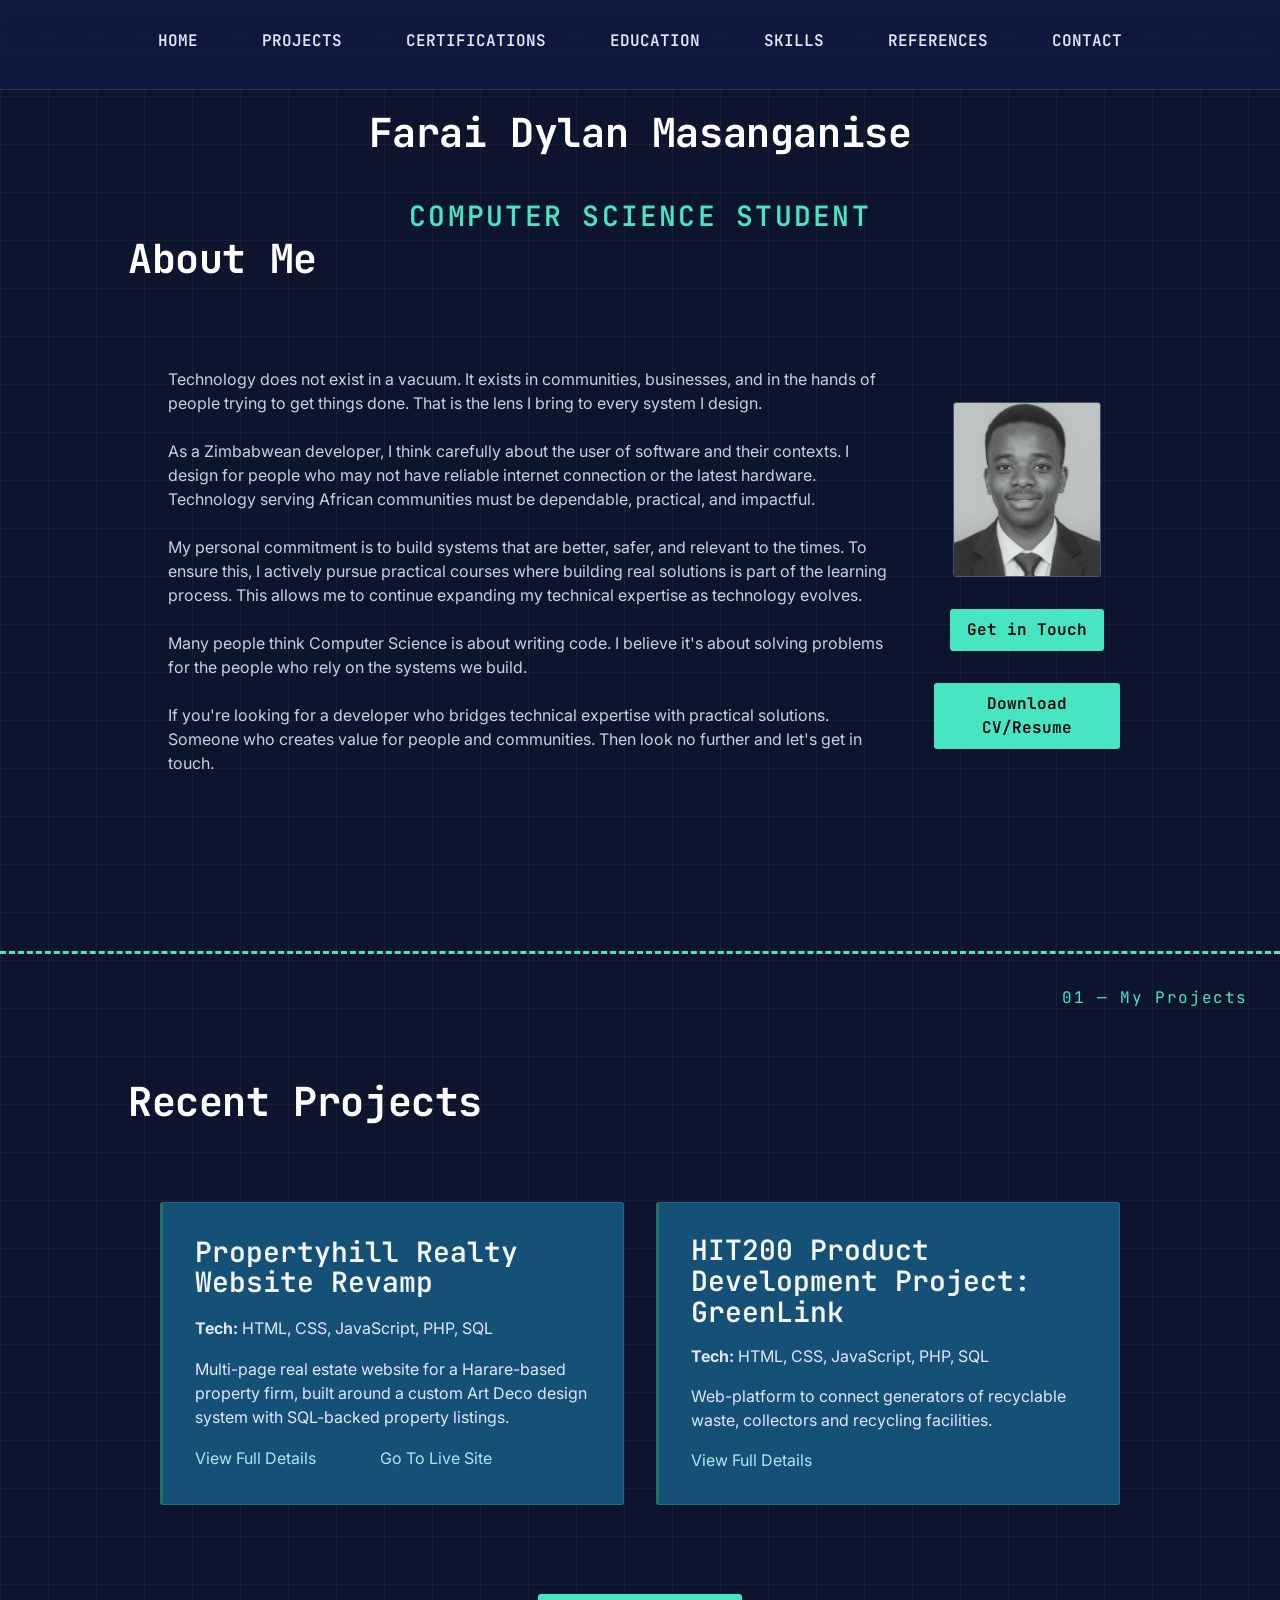
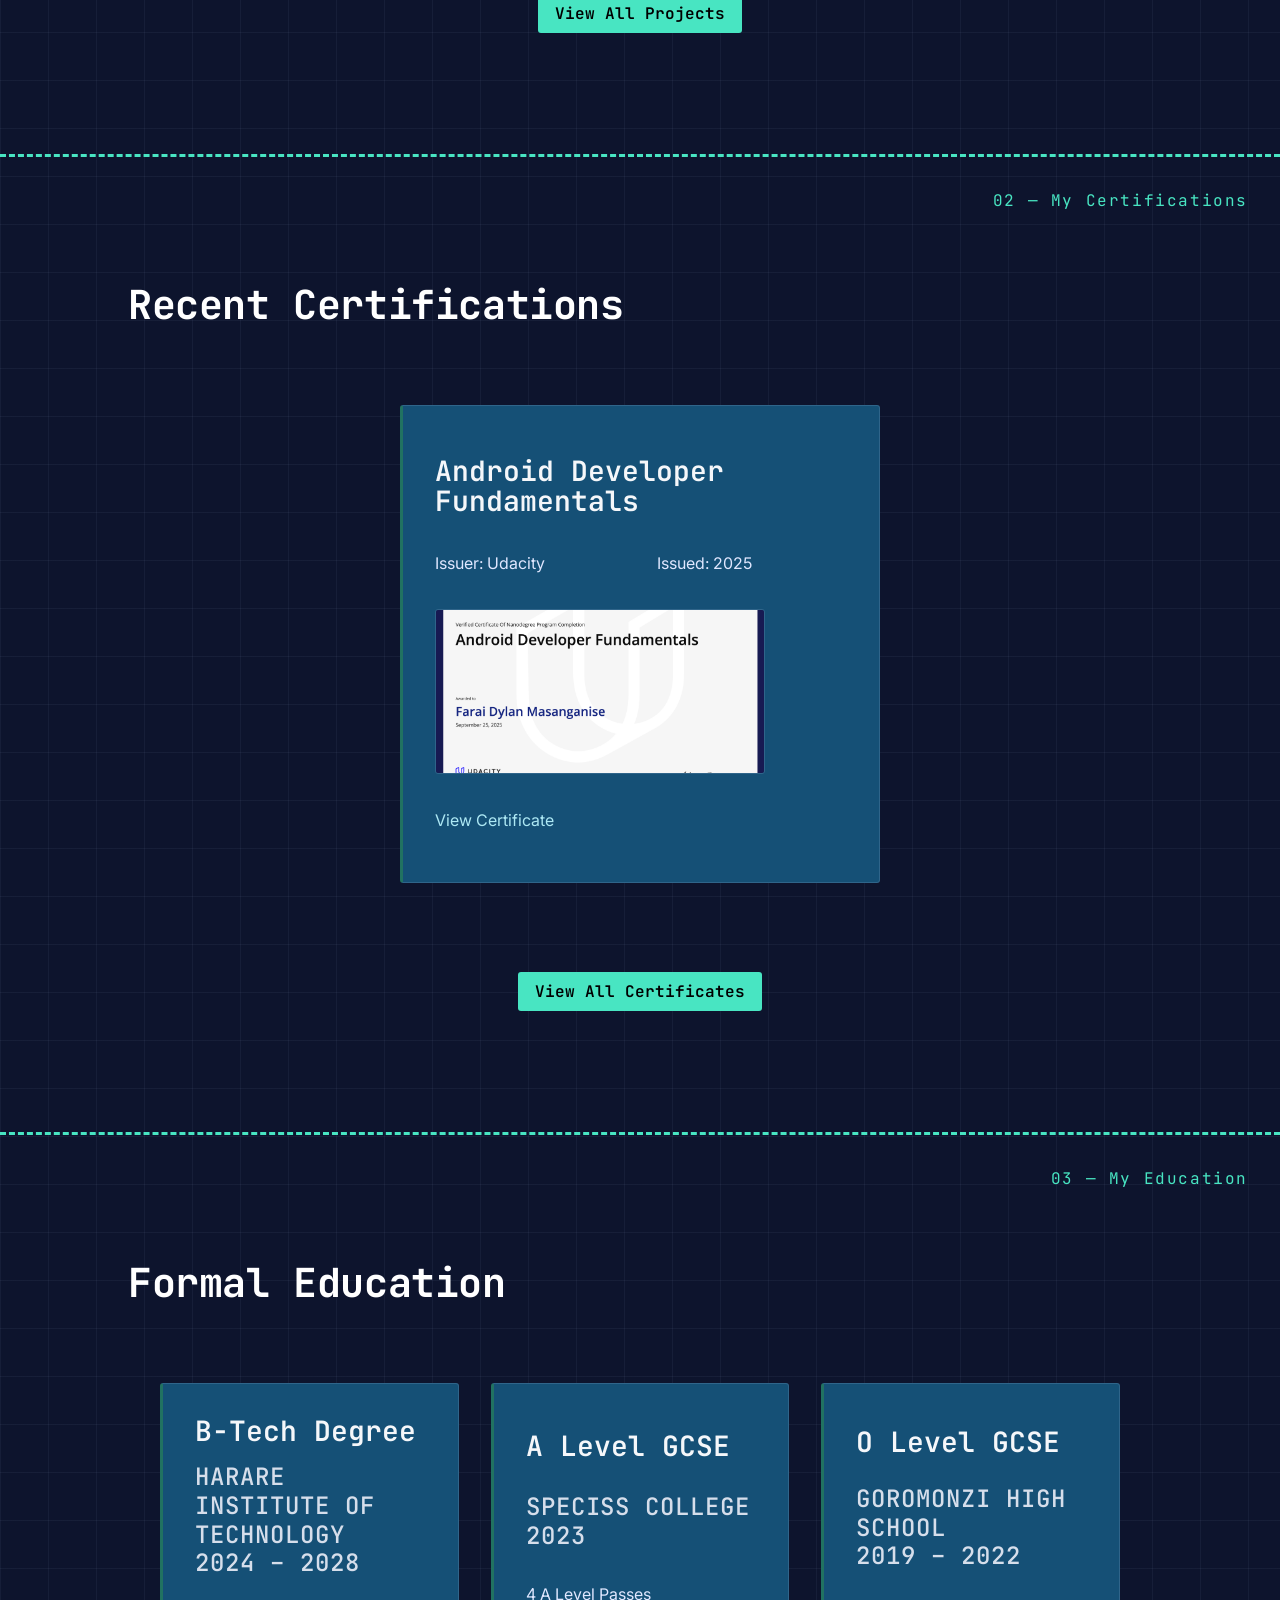
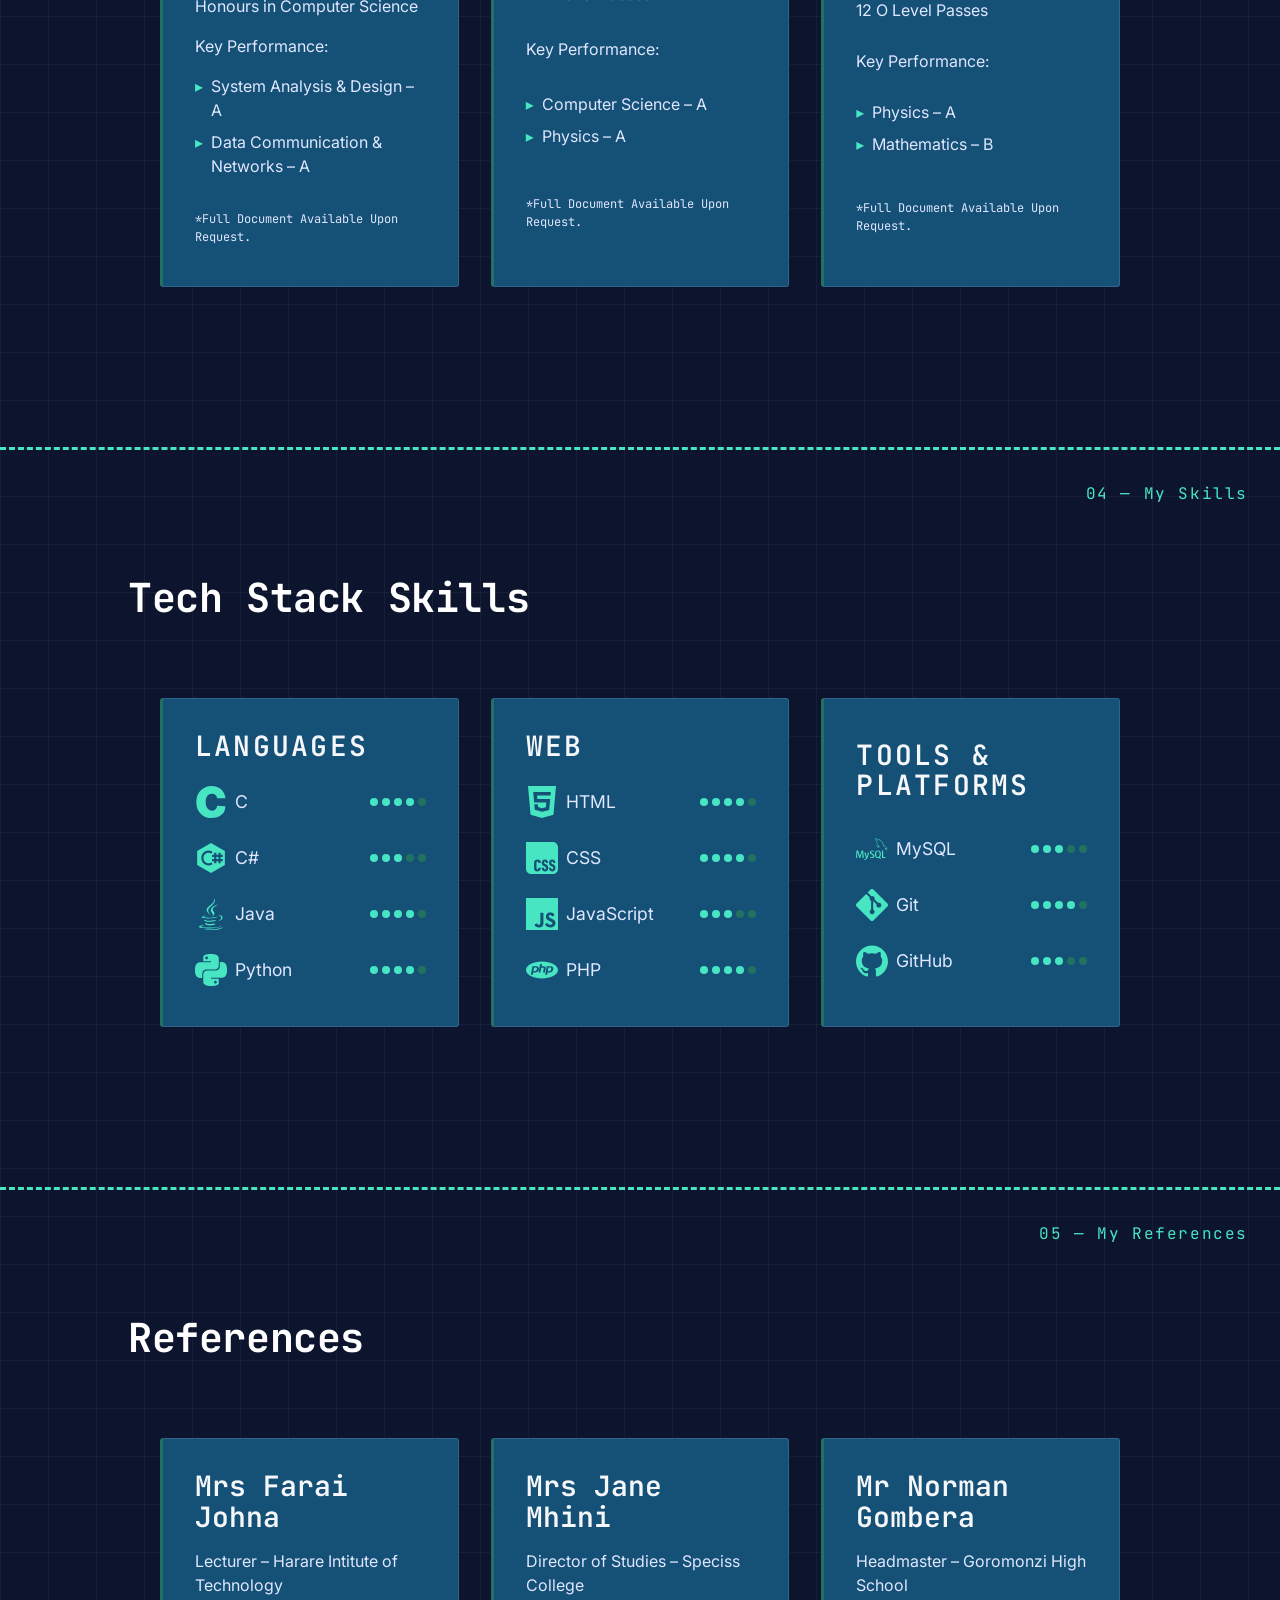
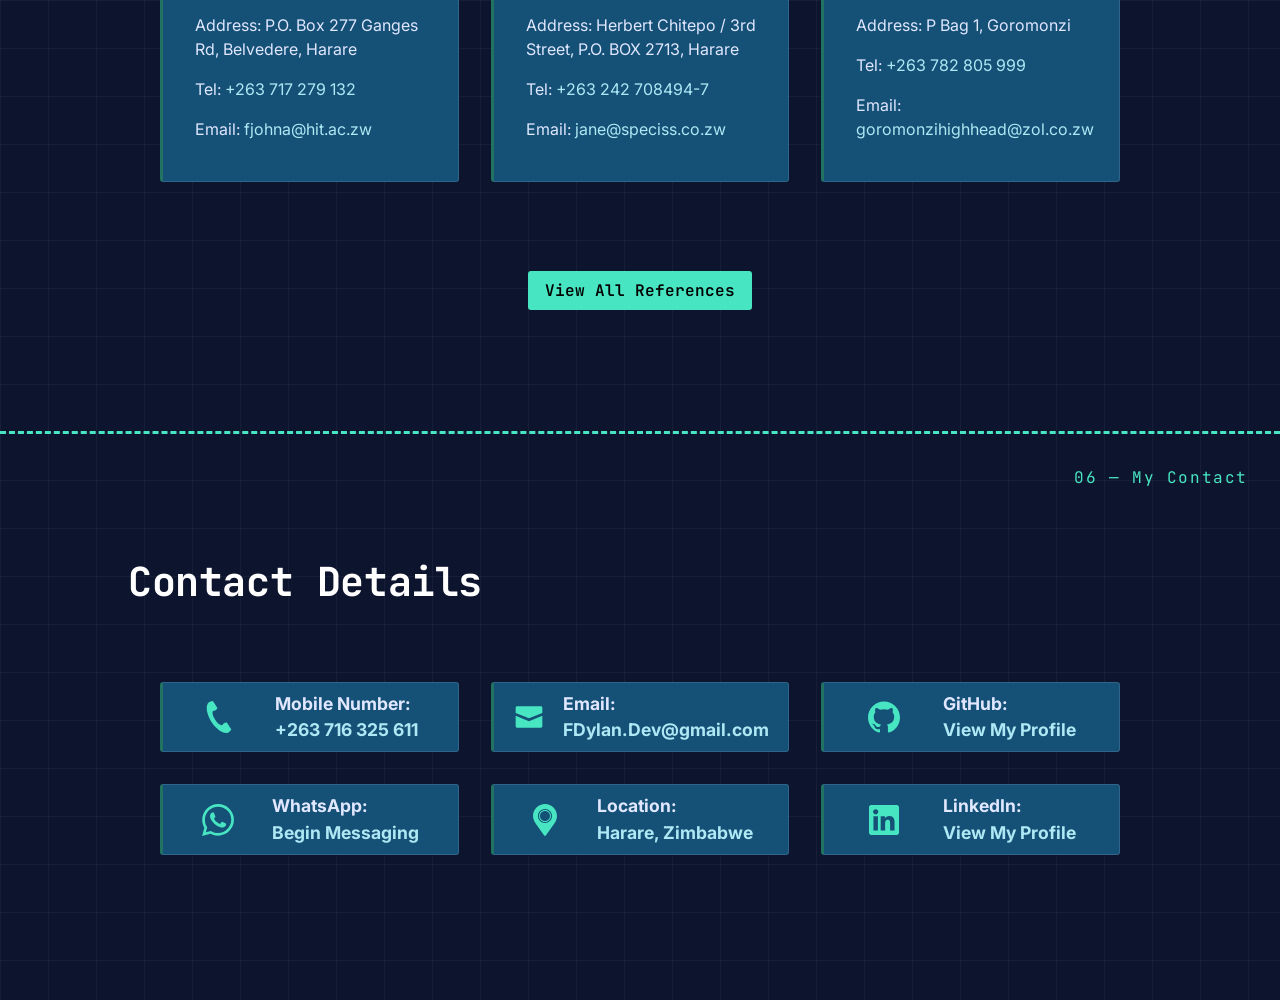
<file: index.html>
<!DOCTYPE html>
<html lang="en">

<head>
	<meta charset="UTF-8">
	<meta name="viewport" content="width=device-width, initial-scale=1.0">
	<meta name="description"
		content="Farai Dylan Masanganise — Computer Science student portfolio: projects, certifications, education, and skills.">

	<!-- ============ SOCIAL SHARING META TAGS ============ -->
	<!-- Open Graph (Facebook, LinkedIn, WhatsApp, Discord) -->
	<meta property="og:title" content="Farai Dylan Masanganise | Portfolio" />
	<meta property="og:description" content="CS Student building practical, impactful systems for African communities. Bridging technical expertise with real-world solutions." />
	<meta property="og:image" content="https://farai-masanganise.github.io/images/profile.jpg" />
	<meta property="og:url" content="https://farai-masanganise.github.io/" />
	<meta property="og:type" content="website" />

	<!-- Twitter Card (X/Twitter) -->
	<meta name="twitter:card" content="summary_large_image" />
	<meta name="twitter:title" content="Farai Dylan Masanganise | Portfolio" />
	<meta name="twitter:description" content="CS Student building practical, impactful systems for African communities." />
	<meta name="twitter:image" content="https://farai-masanganise.github.io/images/profile.jpg" />
</head>  
<script>
  location.replace("landing/landing.html");
</script>
</file>
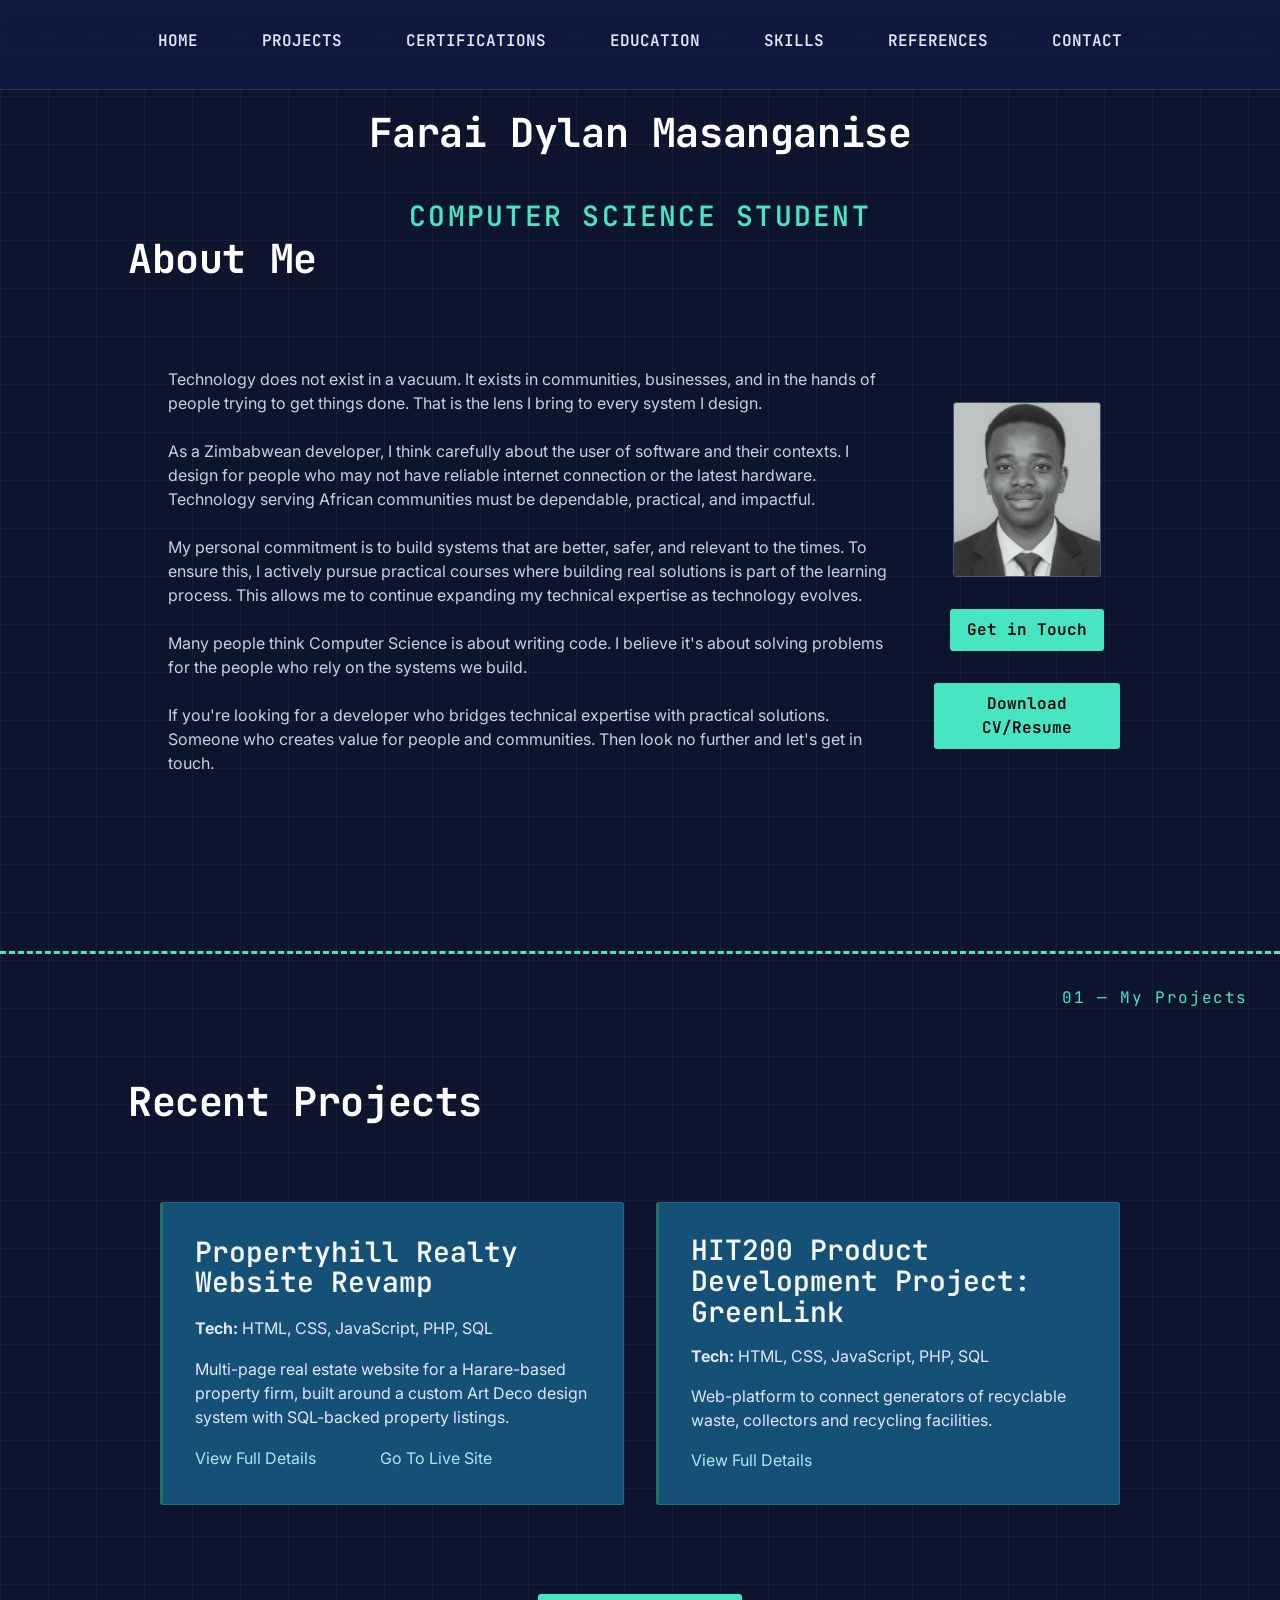
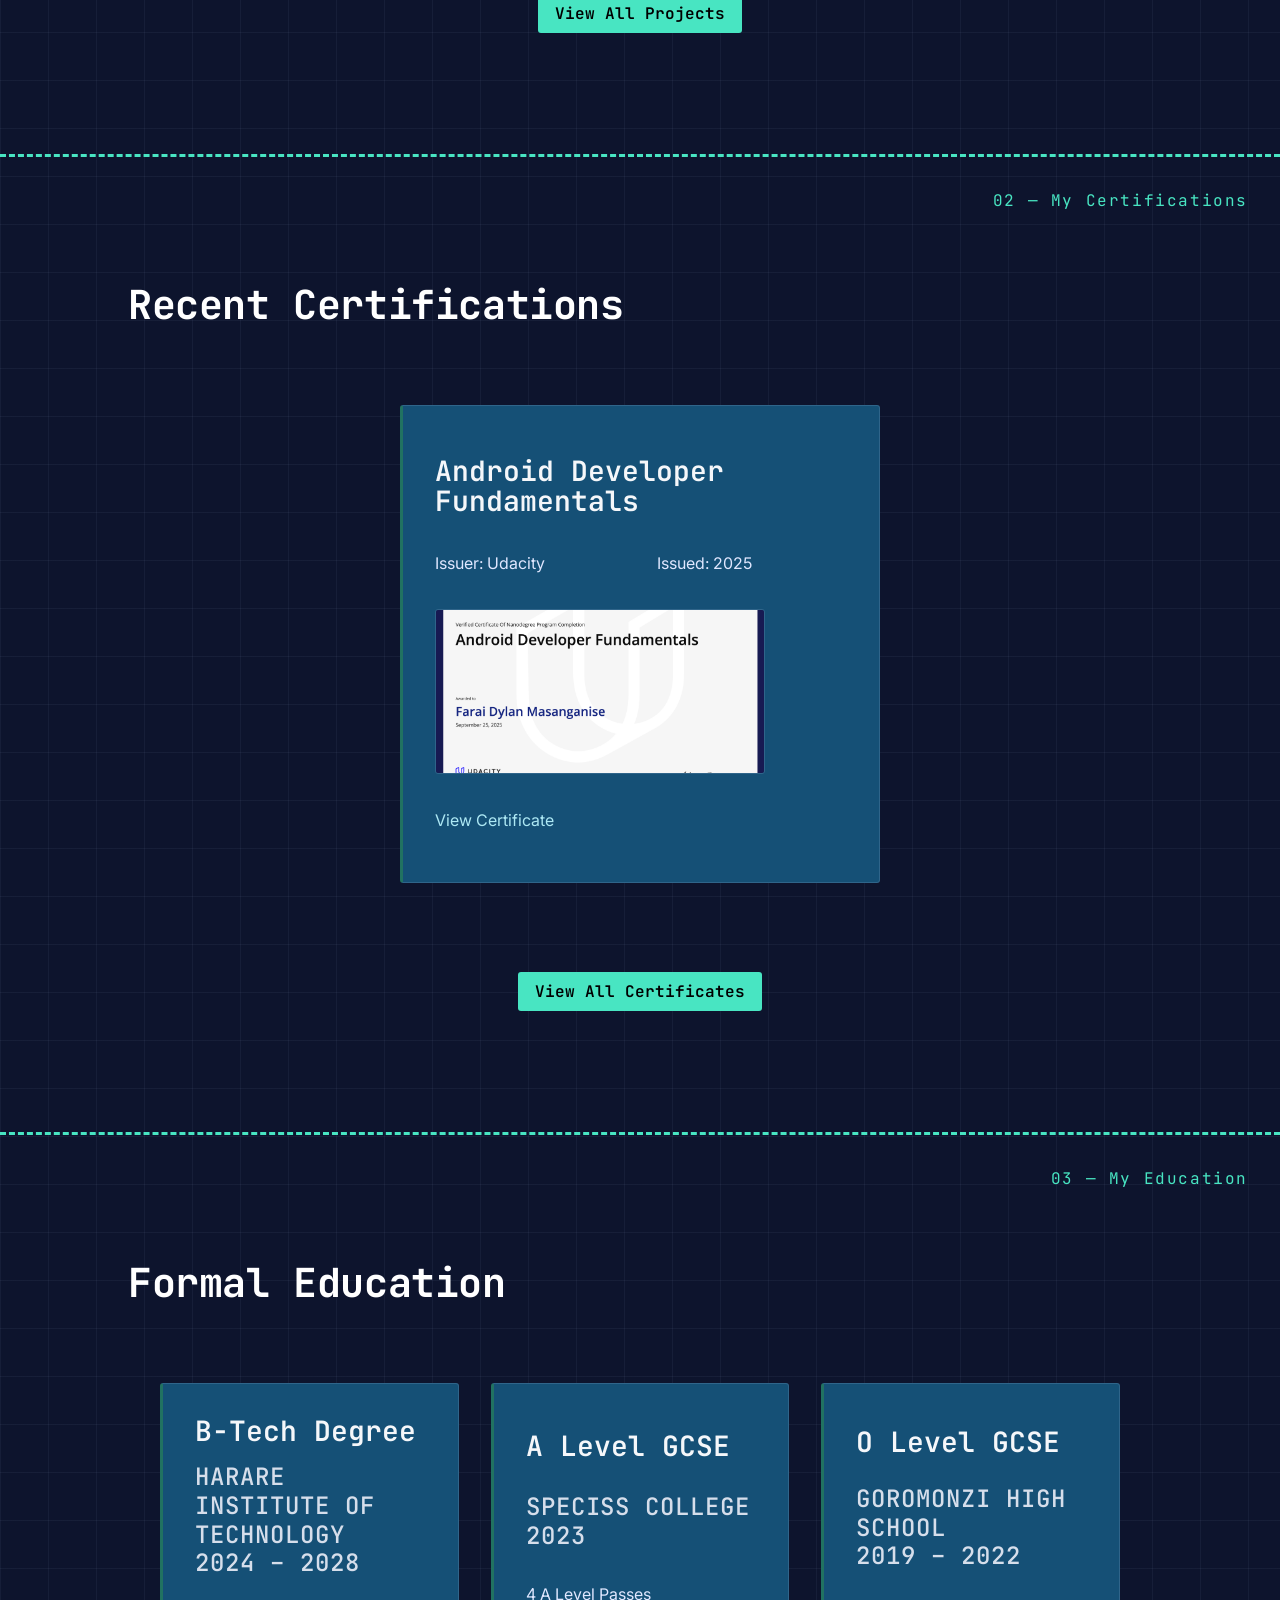
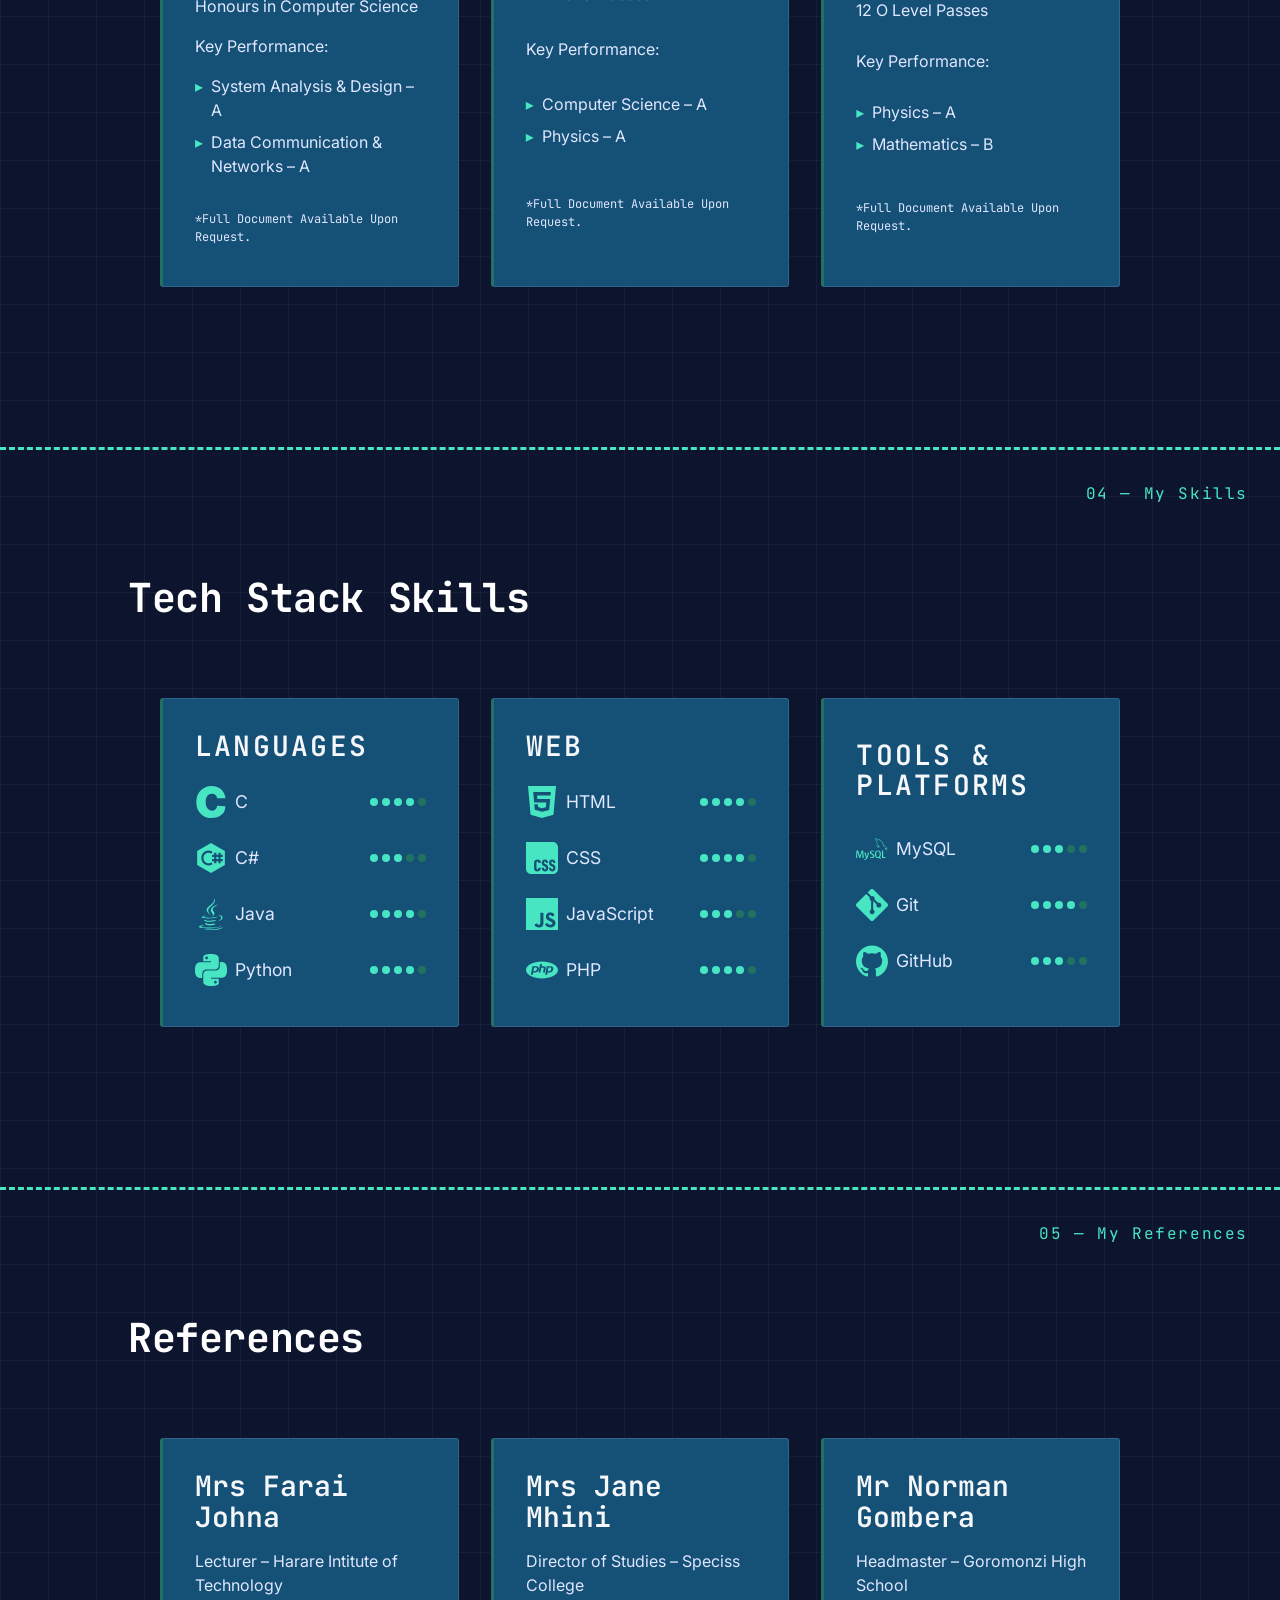
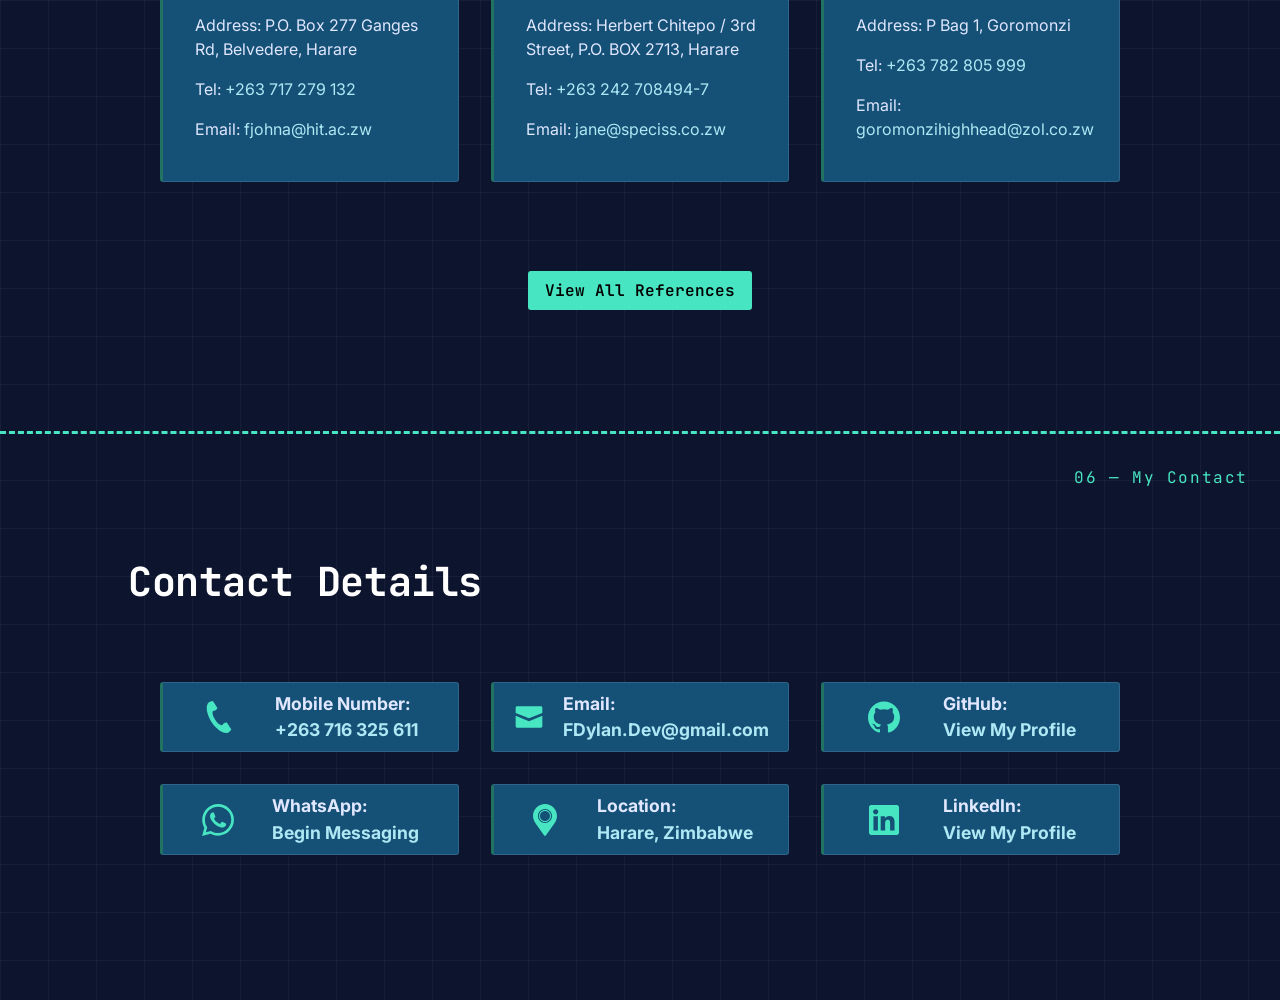
<file: landing/landing.html>
<!DOCTYPE html>
<html lang="en">

<head>
	<meta charset="UTF-8">
	<meta name="viewport" content="width=device-width, initial-scale=1.0">
	<meta name="description"
		content="Farai Dylan Masanganise — Computer Science student portfolio: projects, certifications, education, and skills.">

	<!-- ============ SOCIAL SHARING META TAGS ============ -->
	<!-- Open Graph (Facebook, LinkedIn, WhatsApp, Discord) -->
	<meta property="og:title" content="Farai Dylan Masanganise | Portfolio" />
	<meta property="og:description" content="CS Student building practical, impactful systems for African communities. Bridging technical expertise with real-world solutions." />
	<meta property="og:image" content="https://farai-masanganise.github.io/images/profile.jpg" />
	<meta property="og:url" content="https://farai-masanganise.github.io/" />
	<meta property="og:type" content="website" />

	<!-- Twitter Card (X/Twitter) -->
	<meta name="twitter:card" content="summary_large_image" />
	<meta name="twitter:title" content="Farai Dylan Masanganise | Portfolio" />
	<meta name="twitter:description" content="CS Student building practical, impactful systems for African communities." />
	<meta name="twitter:image" content="https://farai-masanganise.github.io/images/profile.jpg" />
			
	<link rel="apple-touch-icon" type="image/png" sizes="180x180" href="/images/icon/apple-touch-icon.png">
	<link rel="icon" type="image/png" sizes="16x16" href="/images/icon/favicon-16x16.png">
	<link rel="icon" type="image/png" href="/images/icon/favicon-32x32.png">

	<link rel="preconnect" href="https://fonts.googleapis.com">
	<link rel="preconnect" href="https://fonts.gstatic.com" crossorigin>

	<link rel="stylesheet"
		href="https://fonts.googleapis.com/css2?family=Inter:wght@400;500;600&family=JetBrains+Mono:wght@400;500;600;700&display=swap">
	<link rel="stylesheet" href="../css/main.css">

	<title>Farai's | Portfolio</title>
</head>

<body>
	<a href="#home" class="skip-link">Skip to content</a>

	<!-- NAVBAR -->
	<nav class="nav" aria-label="Primary">
		<ul class="nav-list">
			<li><a href="#home">Home</a></li>
			<li><a href="../projects/projects.html">Projects</a></li>
			<li><a href="../certificates/certificates.html">Certifications</a></li>
			<li><a href="#education">Education</a></li>
			<li><a href="#skills">Skills</a></li>
			<li><a href="../references/references.html">References</a></li>
			<li><a href="#contact">Contact</a></li>
		</ul>
	</nav>

	<!-- HOME -->
	<section id="home" class="section home">
		<div class="container home-container">
			<h1>Farai Dylan Masanganise</h1>
			<h2>Computer Science Student</h2>
		</div>
		<!-- ABOUT -->
		<div class="container about-container">
			<h1 class="container-title">About Me</h1>
			<div class="container-row">
				<div class="text-col">
					<p class="about-text">
						Technology does not exist in a vacuum.
						It exists in communities, businesses, and in the hands of people trying to get things done.
						That is the lens I bring to every system I design.
						<br>
						<br>
						As a Zimbabwean developer, I think carefully about the user of software and their contexts.
						I design for people who may not have reliable internet connection or the latest hardware.
						Technology serving African communities must be dependable, practical, and impactful.
						<br>
						<br>
						My personal commitment is to build systems that are better, safer, and relevant to the times.
						To ensure this, I actively pursue practical courses where building real solutions is part of the learning process.
						This allows me to continue expanding my technical expertise as technology evolves.
						<br>
						<br>
						Many people think Computer Science is about writing code.
						I believe it's about solving problems for the people who rely on the systems we build.
						<br>
						<br>
						If you're looking for a developer who bridges technical expertise with practical solutions.
						Someone who creates value for people and communities.
						Then look no further and let's get in touch.
					</p>
				</div>
				<div class="img-col">
					<img src="../images/profile.jpg" alt="Portrait photo of Farai Dylan Masanganise" class="about-pic">

					<div class="cta-button">
						<a href="#contact" class="btn">Get in Touch</a>
					</div>

					<div class="cta-button">
						<a href="../documents/FaraiDylanMasanganiseCV.pdf" download="FDMasanganiseCV.pdf" class="btn">Download CV/Resume</a>
					</div>
				</div>
			</div>
		</div>
	</section>

	<!-- PROJECTS -->
	<section id="projects" class="section projects" data-index="01 — My Projects">
		<div class="container projects-container">
			<h1 class="container-title">Recent Projects</h1>
			<div id="recent-projects" class="container-row" aria-live="polite">
			</div>
			<div class="container-button">
				<a href="../projects/projects.html" class="btn">View All Projects</a>
			</div>
		</div>
	</section>

	<!-- CERTIFICATES -->
	<section id="certificates" class="section certificates" data-index="02 — My Certifications">
		<div class="container certificates-container">
			<h1 class="container-title">Recent Certifications</h1>
			<div id="recent-certificates" class="container-row" aria-live="polite">
			</div>
			<div class="container-button">
				<a href="../certificates/certificates.html" class="btn">View All Certificates</a>
			</div>
		</div>
	</section>

	<!-- EDUCATION -->
	<section id="education" class="section education" data-index="03 — My Education">
		<div class="container education-container">
			<h1 class="container-title">Formal Education</h1>
			<div class="container-row">
				<!-- Degree -->
				<div class="container-card">
					<h2>B-Tech Degree</h2>
					<h3>Harare Institute of Technology<br>2024 – 2028</h3>
					<p>Honours in Computer Science</p>
					<p>Key Performance:</p>
					<ul class="course-list">
						<li>System Analysis & Design – A</li>
						<li>Data Communication & Networks – A</li>
					</ul>
					<p class="muted-note">
						*Full Document Available Upon Request.
					</p>
				</div>
				<!-- A Level -->
				<div class="container-card">
					<h2>A Level GCSE</h2>
					<h3>Speciss College<br>2023</h3>
					<p>4 A Level Passes</p>
					<p>Key Performance:</p>
					<ul class="course-list">
						<li>Computer Science – A</li>
						<li>Physics – A</li>
					</ul>
					<p class="muted-note">
						*Full Document Available Upon Request.
					</p>
				</div>
				<!-- O Level -->
				<div class="container-card">
					<h2>O Level GCSE</h2>
					<h3>Goromonzi High School<br>2019 – 2022</h3>
					<p>12 O Level Passes</p>
					<p>Key Performance:</p>
					<ul class="course-list">
						<li>Physics – A</li>
						<li>Mathematics – B</li>
					</ul>
					<p class="muted-note">
						*Full Document Available Upon Request.
					</p>
				</div>
			</div>
		</div>
	</section>

	<!-- SKILLS -->
	<section id="skills" class="section skills" data-index="04 — My Skills">
		<div class="container skills-container">
			<h1 class="container-title">Tech Stack Skills</h1>
			<div class="container-row">
 
                <div class="container-card skill-group">
                    <h2 class="skill-group-label">Languages</h2>
                    <ul class="skill-list">
                        <li class="skill-item">
                            <img class="skill-icon" src="../images/svg/c.svg" alt="">
                            <span class="skill-name">C</span>
                            <span class="skill-dots" role="img" aria-label="Proficiency: 4 out of 5">
                                <span class="dot filled"></span><span class="dot filled"></span><span class="dot filled"></span><span class="dot filled"></span><span class="dot"></span>
                            </span>
                        </li>
                        <li class="skill-item">
                            <img class="skill-icon" src="../images/svg/csharp.svg" alt="">
                            <span class="skill-name">C#</span>
                            <span class="skill-dots" role="img" aria-label="Proficiency: 3 out of 5">
                                <span class="dot filled"></span><span class="dot filled"></span><span class="dot filled"></span><span class="dot"></span><span class="dot"></span>
                            </span>
                        </li>						
                        <li class="skill-item">
							<img class="skill-icon" src="../images/svg/java.svg" alt="">
                            <span class="skill-name">Java</span>
                            <span class="skill-dots" role="img" aria-label="Proficiency: 4 out of 5">
                                <span class="dot filled"></span><span class="dot filled"></span><span class="dot filled"></span><span class="dot filled"></span><span class="dot"></span>
                            </span>
                        </li>						
                        <li class="skill-item">
                            <img class="skill-icon" src="../images/svg/python.svg" alt="">
                            <span class="skill-name">Python</span>
                            <span class="skill-dots" role="img" aria-label="Proficiency: 4 out of 5">
                                <span class="dot filled"></span><span class="dot filled"></span><span class="dot filled"></span><span class="dot filled"></span><span class="dot"></span>
                            </span>
                        </li>
                    </ul>
                </div>
 
                <div class="container-card skill-group">
                    <h2 class="skill-group-label">Web</h2>
                    <ul class="skill-list">
                        <li class="skill-item">
                            <img class="skill-icon" src="../images/svg/html5.svg" alt="">
                            <span class="skill-name">HTML</span>
                            <span class="skill-dots" role="img" aria-label="Proficiency: 4 out of 5">
                                <span class="dot filled"></span><span class="dot filled"></span><span class="dot filled"></span><span class="dot filled"></span><span class="dot"></span>
                            </span>
                        </li>
						<li class="skill-item">
                            <img class="skill-icon" src="../images/svg/css.svg" alt="">
                            <span class="skill-name">CSS</span>
                            <span class="skill-dots" role="img" aria-label="Proficiency: 4 out of 5">
                                <span class="dot filled"></span><span class="dot filled"></span><span class="dot filled"></span><span class="dot filled"></span><span class="dot"></span>
                            </span>
                        </li>
                        <li class="skill-item">
                            <img class="skill-icon" src="../images/svg/javascript.svg" alt="">
                            <span class="skill-name">JavaScript</span>
                            <span class="skill-dots" role="img" aria-label="Proficiency: 3 out of 5">
                                <span class="dot filled"></span><span class="dot filled"></span><span class="dot filled"></span><span class="dot"></span><span class="dot"></span>
                            </span>
                        </li>
						<li class="skill-item">
                            <img class="skill-icon" src="../images/svg/php.svg" alt="">
                            <span class="skill-name">PHP</span>
                            <span class="skill-dots" role="img" aria-label="Proficiency: 4 out of 5">
                                <span class="dot filled"></span><span class="dot filled"></span><span class="dot filled"></span><span class="dot filled"></span><span class="dot"></span>
                            </span>
                        </li>
                    </ul>
                </div>
 
                <div class="container-card skill-group">
                    <h2 class="skill-group-label">Tools &amp; Platforms</h2>
                    <ul class="skill-list">
                        <li class="skill-item">
                            <img class="skill-icon" src="../images/svg/mysql.svg" alt="">
                            <span class="skill-name">MySQL</span>
                            <span class="skill-dots" role="img" aria-label="Proficiency: 3 out of 5">
                                <span class="dot filled"></span><span class="dot filled"></span><span class="dot filled"></span><span class="dot"></span><span class="dot"></span>
                            </span>
                        </li>
                        <li class="skill-item">
                            <img class="skill-icon" src="../images/svg/git.svg" alt="">
                            <span class="skill-name">Git</span>
                            <span class="skill-dots" role="img" aria-label="Proficiency: 4 out of 5">
                                <span class="dot filled"></span><span class="dot filled"></span><span class="dot filled"></span><span class="dot filled"></span><span class="dot"></span>
                            </span>
                        </li>
                        <li class="skill-item">
                            <img class="skill-icon" src="../images/svg/github.svg" alt="">
                            <span class="skill-name">GitHub</span>
                            <span class="skill-dots" role="img" aria-label="Proficiency: 3 out of 5">
                                <span class="dot filled"></span><span class="dot filled"></span><span class="dot filled"></span><span class="dot"></span><span class="dot"></span>
                            </span>
                        </li>
                    </ul>
                </div>
            </div>
		</div>
	</section>

	<!-- REFERENCES -->
	<section id="references" class="section references" data-index="05 — My References">
		<div class="container references-container">
			<h1 class="container-title">References</h1>
			<div id="recent-references" class="container-row" style="--cols: 3;" aria-live="polite">
			</div>
			<div class="container-button">
				<a href="../references/references.html" class="btn">View All References</a>
			</div>
		</div>
	</section>

	<!-- CONTACT -->
	<section id="contact" class="section contact" data-index="06 — My Contact">
		<div class="container contact-container">
			<h1 class="container-title">Contact Details</h1>
			<div id="contact-list" class="container-row" aria-live="polite">
			</div>
		</div>
	</section>

	<!-- FOOTER -->
	<footer class="footer" id="footer">
		<p id="footer-copy"></p>
	</footer>

	<div id="lightbox" class="lightbox" role="dialog" aria-modal="true" aria-label="Expanded image view">
		<img id="lightboxImg" alt="">
	</div>

	<script src="landing.js"></script>
</body>
</html>
</file>
<file: css/main.css>
/* =========================
   DESIGN TOKENS
   Direction: "Systems Blueprint" — deep ink background,
   cyan schematic accent, monospace index marks.
   Built for a CS student's portfolio: precise, gridded,
   nothing decorative that isn't also structural.
========================= */
:root {
    /* ---------------- Colors ----------------- */
    /* Blues */
    --blue-1000: #0D142D;
    --blue-850: #155076;
    --blue-200: #ade8f4;
    --blue-150: #bcecf6;
    /* Blacks Greys Whites */
    --black-1000: #000000;
    --black-950: #070B14;
    --black-800: #1E2A47;
    --black-750: #2A3756;

    --gray-350: #96ADD0;

    --white-200: #c3d5e1;
    --white-150: #d6deeb;
    --white-100: #e0e7ff;
    --white-50: #F5F7FA;
    --white-0: #ffffff;

    /* Signature accent — schematic cyan, used sparingly */
    --signal: #48E5C2;
    --signal-dim: #217261;

    /* Borders / subtle dividers */
    --border: rgba(200, 220, 255, 0.15);
    --border-strong: rgba(200, 220, 255, 0.3);
    --grid-line: rgba(200, 220, 255, 0.05);

    /* Fonts */
    --font-display: 'JetBrains Mono', 'IBM Plex Mono', ui-monospace, monospace;
    --font-body: 'Inter', system-ui, sans-serif;

    /* =========================
    SEMANTIC ROLES
    ========================= */
    /* Backgrounds */
    --bg-main: var(--blue-1000);
    --bg-card: var(--blue-850);
    --bg-footer: var(--black-950);
    --bg-button: var(--signal);
    --bg-button-hover: var(--blue-200);

    /* Headings */
    --main-heading: var(--white-0);
    --main-subheading: var(--white-50);
    --main-subheading2: var(--white-150);

    /* Text */
    --text-main: var(--white-200);
    --text-container: var(--white-200);
    --text-card: var(--white-100);
    --text-muted-card: var(--gray-400);
    --text-footer: var(--white-150);
    --text-button: var(--black-1000);
    --text-button-hover: var(--black-750);

    /* Links */
    --nav-link: var(--white-100);
    --nav-link-hover: var(--signal);
    --card-link: var(--blue-200);
    --card-link-hover: var(--signal);


    /* Focus ring (accessibility) */
    --focus-ring: var(--signal);

    /* Spacing */
    --space-xs: 8px;
    --space-sm: 16px;
    --space-md: 32px;
    --space-lg: 64px;
    --space-xl: 128px;
    --space-2xl: 256px;

    /* Text Sizes */
    --text-xs: 00.75rem;
    --text-sm: 0.85rem;
    --text-base: 1rem;
    --text-lg: 1.5rem;
    --text-xl: 1.75rem;
    --text-2xl: 2.5rem;
    /*header & footer height*/
    --nav-height: 10vh;
    --footer-height:10vh;
    /* Radius — kept small and deliberate, not soft-SaaS rounded */
    --radius: 3px;

    /* Transitions */
    --transition: 0.2s ease;
}

/* =========================
   RESPONSIVE DESIGN TOKENS
   Desktop-First (max-width)
========================= */
/* ---------- TABLET (max-width: 1024px) ---------- */
@media (max-width: 1024px) {
    :root {
        /* Spacing - scale down */
        --space-md: 24px;
        --space-lg: 48px;
        --space-xl: 80px;
        --space-2xl: 160px;
        /* Text sizes - slightly smaller */
        --text-lg: 1.25rem;
        --text-xl: 1.75rem;
        --text-2xl: 2.2rem;
        /*header & footer height*/
        --nav-height: 8vh;
        --footer-height:8vh;

    }
}

/* ---------- LARGE PHONE (max-width: 768px) ---------- */
@media (max-width: 768px) {
    :root {
        /* Spacing - significantly scaled down */
        --space-sm: 12px;
        --space-md: 20px;
        --space-lg: 32px;
        --space-xl: 48px;
        --space-2xl: 96px;
        /* Text sizes - smaller for mobile */
        --text-base: 0.9rem;
        --text-lg: 1.1rem;
        --text-xl: 1.4rem;
        --text-2xl: 1.8rem;
        /* Border radius */
        --radius: 2px;
        /*header & footer height*/
        --nav-height: 8vh;
        --footer-height: 8vh;
    }
}

/* ---------- SMALL PHONE (max-width: 480px) ---------- */
@media (max-width: 480px) {
    :root {
        /* Spacing - tight */
        --space-xs: 6px;
        --space-sm: 10px;
        --space-md: 16px;
        --space-lg: 24px;
        --space-xl: 32px;
        --space-2xl: 64px;
        /* Text sizes - smallest */
        --text-xs: 0.65rem;
        --text-sm: 0.75rem;
        --text-base: 0.85rem;
        --text-lg: 1rem;
        --text-xl: 1.2rem;
        --text-2xl: 1.5rem;
    }
}

/* ---------- VERY SMALL PHONE (max-width: 360px) ---------- */
@media (max-width: 360px) {
    :root {
        /* Even tighter spacing for tiny screens */
        --space-xs: 4px;
        --space-sm: 8px;
        --space-md: 12px;
        --space-lg: 20px;
        --space-xl: 24px;
        --space-2xl: 48px;
        /* Text sizes - absolute minimum */
        --text-xs: 0.6rem;
        --text-sm: 0.7rem;
        --text-base: 0.8rem;
        --text-lg: 0.9rem;
        --text-xl: 1rem;
        --text-2xl: 1.3rem;
    }
}

/* Respect motion preferences site-wide */
@media (prefers-reduced-motion: reduce) {
    html {
        scroll-behavior: auto;
    }

    *,
    *::before,
    *::after {
        animation-duration: 0.01ms !important;
        animation-iteration-count: 1 !important;
        transition-duration: 0.01ms !important;
        scroll-behavior: auto !important;
    }
}

/* =========================
   RESET + BASE
========================= */
* {
    margin: 0;
    padding: 0;
    box-sizing: border-box;
}

html {
    scroll-padding-top: var(--nav-height);
    scroll-behavior: smooth;
}

body {
    font-family: var(--font-body);
    background-color: var(--bg-main);
    background-image:
        linear-gradient(var(--grid-line) 1px, transparent 1px),
        linear-gradient(90deg, var(--grid-line) 1px, transparent 1px);
    background-size: 48px 48px;
    color: var(--text-main);
    line-height: 1.5;
}

/* =========================
   HEADINGS
========================= */
h1 {
    font-family: var(--font-display);
    font-size: var(--text-2xl);
    line-height: 1.0;
    font-weight: 700;
    letter-spacing: -0.01em;
    color: var(--main-heading);
    margin-bottom: var(--space-sm);
}

h2 {
    font-family: var(--font-display);
    font-size: var(--text-xl);
    line-height: 1.1;
    font-weight: 600;
    color: var(--main-subheading);
    margin-bottom: var(--space-xs);
}

h3 {
    font-family: var(--font-display);
    font-size: var(--text-lg);
    line-height: 1.2;
    font-weight: 500;
    color: var(--main-subheading2);
    margin-bottom: var(--space-xs);
    text-transform: uppercase;
    letter-spacing: 0.04em;
}

p {
    font-family: var(--font-body);
    font-size: var(--text-base);
    line-height: 1.5;
    font-weight: 400;
    color: var(--text-card);
    margin-bottom: var(--space-xs);
}

/* =========================
   Lists
========================= */
ul {
    padding: 0;
    margin: 0;
}

li {
    font-size: var(--text-base);
    line-height: 1.5;
    font-weight: 400;
    color: var(--text-card);
    margin-bottom: var(--space-xs);
}

/* =========================
   LINKS
========================= */
a {
    color: var(--card-link);
    text-decoration: none;
    transition: var(--transition);
}

a:hover {
    color: var(--card-link-hover);
    text-decoration: underline;
}

/* =========================
   BUTTONS
========================= */
.btn,
button {
    font-family: var(--font-display);
    font-size: var(--text-base);
    padding: var(--space-xs) var(--space-sm);
    background-color: var(--bg-button);
    color: var(--text-button);
    border-radius: var(--radius);
    border: 1px solid transparent;
    font-weight: 600;
    cursor: pointer;
    transition: var(--transition);
}

.btn:hover,
button:hover {
    background-color: var(--bg-button-hover);
    color: var(--text-button-hover);
    text-decoration: none;
}

/* =========================
   KEYBOARD FOCUS
========================= */
a:focus-visible,
button:focus-visible,
.btn:focus-visible,
.card-pic:focus-visible {
    outline: 2px solid var(--focus-ring);
    outline-offset: 3px;
    border-radius: var(--radius);
}

.skip-link {
    position: absolute;
    left: -9999px;
    top: 0;
    z-index: 100;
    background: var(--signal);
    color: var(--black-1000);
    padding: var(--space-xs) var(--space-sm);
    font-family: var(--font-display);
    font-size: var(--text-base);
    border-radius: 0 0 var(--radius) 0;
}

.skip-link:focus {
    left: 0;
}

/* =========================
   RESPONSIVE Reset + Base
========================= */
@media (max-width: 1024px) {
    html {
        scroll-padding-top: var(--nav-height);
    }

    body {
        background-size: 32px 32px;
    }
}

@media (max-width: 768px) {
    html {
        scroll-padding-top: var(--nav-height);
    }

    body {
        background-size: 24px 24px;
    }
}

@media (max-width: 480px) {
    body {
        background-size: 16px 16px;
        background-image:
            linear-gradient(var(--grid-line) 1px, transparent 1px),
            linear-gradient(90deg, var(--grid-line) 1px, transparent 1px);
    }
}

@media (max-width: 768px) {
    .skip-link {
        font-size: var(--text-sm);
        padding: var(--space-xs) var(--space-sm);
    }
}

/* =========================
   LAYOUT
========================= */
/* ===========
   Nav
============== */
nav {
    position: fixed;
    top: 0;
    min-height: var(--nav-height);
    min-width: 100%;
    z-index: 20;
    display: flex;
    justify-content: center;
    align-items: center;
}

.nav-list {
    display: flex;
    justify-content: center;
    align-items: center;
    gap: var(--space-md);
    list-style: none;
    padding: var(--space-sm);
    margin: 0;
}

.nav-list li {
    display: inline-block;
}

.nav-list a {
    padding: var(--space-xs) var(--space-sm);
}
/* ===========
   Section
============== */
.section {
    min-width: 100%;
    display: flex;
    flex-direction: column;
    justify-content: center;
    align-items: center;
    position: relative;
    padding-top: var(--space-xl);
    padding-bottom: var(--space-xl);
}

.section:first-of-type {
    padding-top: calc(1.25 * var(--nav-height));
}
.section:last-of-type {
    padding-bottom: calc(1.25 * var(--nav-height));
}

.section:not(:first-of-type)::before {
    content: attr(data-index);
    position: absolute;
    top: var(--space-md);
    right: var(--space-md);
    font-family: var(--font-display);
    font-size: var(--text-base);
    color: var(--signal);
    letter-spacing: 0.1em;
}

.section:not(:first-of-type) {
    border-top: 3px dashed var(--signal);
}

/* ===========
   Container
============== */
.container {
    width: 80vw;
    display: flex;
    flex-direction: column;
    align-items: center;
    justify-content: center;
    gap: var(--space-md);
}

.container-title {
    align-self: flex-start;
    display: flex;
    align-items: center;
}

.container-row {
    display: flex;
    flex-direction: row;
    align-content: center;
    justify-content: center;
    gap: var(--space-md);
    padding: var(--space-md);
    max-width: 100%;
    overflow-x: auto;
}

.container-card {
    flex: 1;
    min-width: 30%;
    max-width: 50%;
    display: flex;
    flex-direction: column;
    align-items: flex-start;
    justify-content: space-evenly;
    gap: var(--space-xs);
    padding: var(--space-md);
}

.card-pic {
    width: 80%;
    height: auto;
    max-height: 40%;
    margin-bottom: var(--space-xs);
}

.card-links {
    display: flex;
    gap: var(--space-lg);
}

.container-button {
    margin-top: var(--space-md);
    display: inline-block;
}

/* ===========
   home
============== */
.home-container {
    height: 40%;
    padding-top: 0;
    padding-bottom: 0;
    gap: var(--space-md);
}

.about-container {
    height: 60%;
}

.text-col {
    flex: 8;
}

.img-col {
    flex: 2;
    display: flex;
    flex-direction: column;
    align-items: center;
    justify-content: center;
    gap: var(--space-md);
}

.about-text {
    padding: var(--space-xs);
}

.about-pic {
    max-width: 80%;
    object-fit: cover;
}
.cta-button a.btn{
    width: 100%;
    display: block;
    text-align: center;
}
/* =========================
   Education Cards
========================= */
.course-list {
    list-style: none;
}
.course-list li::before {
    position: absolute;
    left: 0;
}
.course-list li {
    font-size: var(--text-base);
    position: relative;
    padding-left: var(--space-sm);
}
.muted-note{
    margin-top: var(--space-sm);
}

/* =========================
   Skills Cards
========================= */
.skill-group-label {
    margin-bottom: var(--space-sm);
}
.skill-list {
    list-style: none;
    display: flex;
    flex-direction: column;
    gap: var(--space-sm);
    width: 100%;
}
.skill-item {
    display: flex;
    align-items: center;
    gap: var(--space-xs);
    font-size: 1.1rem;
}
.skill-icon {
    width: var(--space-md);
    height: var(--space-md);
    flex-shrink: 0;
}
.skill-name {
    flex: 1;
}
.skill-dots {
    display: inline-flex;
    gap: 4px;
    flex-shrink: 0;
}
.dot {
    width: var(--space-xs);
    height: var(--space-xs);
    display: inline-block;
}

/* ===========
   Contact
============== */
.contact-container .container-row {
    flex-wrap: wrap;
}

.contact-container .container-card {
    flex-direction: row;
    align-items: center;
    padding: var(--space-xs);
}

.contact-container .card-icon {
    width: var(--space-md);
    height: var(--space-md);
}
/* ===========
   Footer
============== */
.footer {
    width: 100%;
    max-height: var(--footer-height);
    position: fixed;
    bottom: 0;
    text-align: center;
    align-items: center;
    justify-content: center;
    padding: var(--space-sm);
}
#footer-copy {
    margin-bottom: 0;
}
/* ===========
   lightbox
============== */
.lightbox {
    position: fixed;
    top: 0;
    left: 0;
    width: 100%;
    height: 100%;
    display: none;
    align-items: center;
    justify-content: center;
    z-index: 100;
}
.lightbox.active {
    display: flex;
}

.lightbox img {
    max-width: 80vw;
    max-height: 80vh;
    object-fit: contain;
}

.lightbox-close {
    position: absolute;
    top: 20px;
    right: 30px;
}

/* ===========================
   LAYOUT RESPONSIVE DESIGNS
============================== */
/* ---------- TABLET (max-width: 1024px) ---------- */
@media (max-width: 1024px) {
    .container {
        width: 90vw;
        padding-top: var(--space-md);
        padding-bottom: var(--space-md);
    }

    .container-row {
        gap: var(--space-sm);
        padding: var(--space-sm);
    }

    .container-card {
        padding: var(--space-sm);
    }

    .card-pic {
        width: 100%;
        max-height: 30%;
    }

    .img-col {
        max-width: 30%;
    }

    .about-pic {
        max-width: 100%;
    }

    .home-container,
    .about-container {
        height: auto;
    }

    .card-links {
        gap: var(--space-md);
    }

    .nav-list {
        gap: var(--space-sm);
        flex-wrap: wrap;
        justify-content: center;
    }

    .nav-list a {
        padding: var(--space-xs) var(--space-xs);
        font-size: var(--text-sm);
    }

    .section:not(:first-of-type)::before {
        top: var(--space-sm);
        right: var(--space-sm);
        font-size: var(--text-sm);
    }
}

/* ---------- LARGE PHONE & SMALLER (max-width: 768px) ---------- */
@media (max-width: 768px) {
    .container {
        width: 95vw;
        padding-top: var(--space-sm);
        padding-bottom: var(--space-sm);
        gap: var(--space-sm);
    }

    .container-title {
        align-self: center;
        text-align: center;
    }

    /* ---- ONLY about stacks ---- */
    .about-container .container-row {
        flex-direction: column;
        flex-wrap: wrap;
        /* allows cards to stack */
        overflow: visible;
        align-items: center;
    }

    .about-container .container-row .container-card {
        min-width: 100%;
        max-width: 100%;
        text-align: center;
        align-items: center;
    }

    .about-container .img-col {
        order: -1;
        /* image above text on mobile */
        max-width: 80%;
    }

    .about-container .about-pic {
        max-width: 60%;
    }

    /* ---- All other rows become horizontally scrollable ---- */
    .container-row:not(.about-container .container-row) {
        flex-wrap: nowrap;
        overflow-x: auto;
        overflow-y: hidden;
        justify-content: flex-start;
        gap: var(--space-md);
        padding: var(--space-sm) var(--space-xs);
        /* smooth scroll on iOS */
        -webkit-overflow-scrolling: touch;
        /* subtle scrollbar styling */
        scrollbar-width: thin;
        scrollbar-color: var(--signal) transparent;
    }
    /* Cards inside scrollable rows keep a reasonable width */
    .container-row:not(.about-container .container-row) .container-card {
        min-width: 65%;
        max-width: 80%;
        flex-shrink: 0;
        text-align: center;
        align-items: center;
    }

    .container-row:not(.about-container .container-row) .card-pic {
        width: 70%;
        max-height: 25%;
    }

    /* Contact specifically – now scrolls as a single row */
    .contact-container .container-row {
        flex-wrap: nowrap;
    }

    .contact-container .container-card {
        flex-direction: column;
        align-items: center;
        text-align: center;
        min-width: 45%;
    }

    .contact-container .card-icon {
        width: calc(var(--space-md) * 1.5);
        height: calc(var(--space-md) * 1.5);
    }

    /* navigation */
    .nav-list {
        gap: var(--space-xs);
    }

    .nav-list a {
        font-size: var(--text-xs);
        padding: 4px 6px;
    }

    .section:not(:first-of-type)::before {
        top: var(--space-xs);
        right: var(--space-xs);
        font-size: var(--text-xs);
    }

    .section:not(:first-of-type) {
        border-top-width: 2px;
    }

    /* home container – scrollable row */
    .home-container .container-row .container-card {
        min-width: 70%;
    }
}

/* ---------- SMALL PHONE (max-width: 480px) ---------- */
@media (max-width: 480px) {
    .container {
        width: 98vw;
        padding-top: var(--space-xs);
        padding-bottom: var(--space-xs);
        gap: var(--space-xs);
    }

    .container-row:not(.about-container .container-row) .container-card {
        min-width: 80%;
        max-width: 90%;
    }

    .about-container .about-pic {
        max-width: 80%;
    }

    .contact-container .container-card {
        min-width: 60%;
    }

    .contact-container .card-icon {
        width: var(--space-md);
        height: var(--space-md);
    }

    .nav-list a {
        font-size: 0.65rem;
        padding: 3px 5px;
    }
}

/* ---------- VERY SMALL PHONE (max-width: 360px) ---------- */
@media (max-width: 360px) {
    .container {
        padding-top: 4px;
        padding-bottom: 4px;
        gap: 4px;
    }

    .container-row:not(.about-container .container-row) .container-card {
        min-width: 90%;
    }

    .nav-list a {
        font-size: 0.6rem;
        padding: 2px 4px;
    }
}


/* =================================
            LANDING PAGE
==================================== */
/* ================
   Header
=================== */
.nav {
    background-color: rgba(15, 24, 63, 0.85);
    background-image: linear-gradient(to bottom, rgba(15, 24, 63, 0.85), rgba(15, 24, 63, 0));
    backdrop-filter: blur(4px);
    border-bottom: 1px solid var(--border);
}

.nav-list a {
    font-family: var(--font-display);
    font-size: var(--text-base);
    font-weight: 600;
    text-transform: uppercase;
    color: var(--nav-link);
}

.nav-list a:hover {
    color: var(--nav-link-hover);
    text-decoration: none;
}

/* ================
   Home/Hero
=================== */
.home-container h1 {
    font-size: var(--text-2xl);
}

.home-container h2 {
    color: var(--signal);
    font-size: var(--text-xl);
    text-transform: uppercase;
    letter-spacing: 0.08em;
}

.about-text {
    color: var(--text-container);
}

.about-pic {
    border-radius: var(--radius);
    border: 1px solid var(--border-strong);
    transition: var(--transition);
}

.about-pic:hover {
    transform: scale(1.125);
    box-shadow: var(--space-xs) var(--space-sm) var(--space-xs) rgba(72, 229, 194, 0.15);
}

/* ================
   Cards
=================== */

.container-card {
    background-color: var(--bg-card);
    color: var(--text-card);
    border: 1px solid var(--border);
    border-left: 3px solid var(--signal-dim);
    border-radius: var(--radius);
    transition: var(--transition), border-left-color var(--transition);
}

.container-card:hover {
    border-left-color: var(--signal);
    box-shadow: var(--space-xs) var(--space-sm) var(--space-xs) rgba(72, 229, 194, 0.15);
}

.card-pic {
    border-radius: var(--radius);
    object-fit: cover;
    border: 1px solid var(--border);
    transition: var(--transition);
    cursor: pointer;
}

.card-pic:hover {
    transform: scale(1.0625);
    box-shadow: 0 4px 12px rgba(72, 229, 194, 0.45);
}


/* =========================
   Education Cards
========================= */
.course-list li::before {
    content: '▸';
    color: var(--signal);
}
.muted-note {
    font-family: var(--font-display);
    font-size: var(--text-xs);
    font-weight: 400;
    color: var(--text-muted-card);
}

/* =========================
   Skills Cards
========================= */
.skill-group-label {
    text-transform: uppercase;
    letter-spacing: 0.08em;
}
.skill-item {
    color: var(--text-card);
}

.dot {
    border-radius: 50%;
    background: var(--signal-dim);
}

.dot.filled {
    background: var(--signal);
}
/* =========================
   Contact Cards
========================= */
.contact-type {
    font-size: 1.1rem;
    font-weight: bold;
    color: var(--text-card);
}

.contact-detail a {
    font-size: 1.1rem;
    font-weight: bold;
    color: var(--card-link);
}
/* =========================
   FOOTER
========================= */
.footer {
    background-color: var(--bg-footer);
    color: var(--text-footer);
    border-top: 1px solid var(--border);
    font-size: var(--text-base);
    font-family: var(--font-display);
    transition: var(--transition);
    opacity: 0;
}
/* =========================
   LightBox
========================= */
.lightbox {
    background: rgba(5, 8, 20, 0.85);
}
.lightbox img{
    border-radius: var(--radius);
    border: 1px solid var(--border-strong);
}
.lightbox-close{
    font-size: 2rem;
    color: white;
    background: transparent;
    border: none;
    cursor: pointer;
}


/* ======================================================================================
   INDEX PAGES
   (projects.html / certificates.html)
========================================================================================= */
.card-row {
    display: grid;
    grid-template-columns: 1fr 1fr;
    gap: var(--space-md);
    width: 100%;
}

.projects-index,
.certificates-index,
.references-index {
    min-height: 100vh;
    align-items: stretch;
}

.projects-index-container,
.certificates-index-container,
.references-index-container {
    height: auto;
    min-height: 80vh;
    width: 100%;
    padding: 10vh 10vw 20vh;
}

.filter-bar {
    display: flex;
    flex-wrap: wrap;
    gap: var(--space-xs);
    width: 100%;
}

.filter-btn {
    font-family: var(--font-display);
    font-size: 0.85rem;
    font-weight: 500;
    text-transform: uppercase;
    letter-spacing: 0.04em;
    padding: 8px 16px;
    background: transparent;
    color: var(--text-muted-container);
    border: 1px solid var(--border-strong);
    border-radius: var(--radius);
    cursor: pointer;
    transition: var(--transition);
}

.filter-btn:hover {
    color: var(--white-0);
    border-color: var(--signal);
}

.filter-btn.is-active {
    background: var(--signal);
    color: var(--black-1000);
    border-color: var(--signal);
}

@media (max-width: 600px) {
    .filter-bar {
        overflow-x: auto;
        flex-wrap: nowrap;
        -webkit-overflow-scrolling: touch;
    }

    .filter-btn {
        flex: 0 0 auto;
    }
}





/*DDDDDDDDDDDDDDDDDDDDDDDDDDDDDDDDDDDD
DDDDDDDDDDDDDDDDDDDDDDDDDDDDDDDDDDDDDD
DDDDDDDDDDDDDDDDDDDDDDDDDDDDDDDDDDDD*/


/* Projects responsive grid */

.projects-grid {
    display: grid;
    grid-template-columns: repeat(3, minmax(0, 1fr));
    gap: var(--space-md);
    width: 100%;
    padding: 0;
    margin: 0;
}

.projects-grid .container-card {
    min-width: 0;
    max-width: none;
    width: 100%;
}

/* Tablet */
@media (max-width: 1024px) {
    .projects-grid {
        grid-template-columns: repeat(2, minmax(0, 1fr));
        gap: var(--space-sm);
    }
}

/* Mobile */
@media (max-width: 768px) {
    .projects-grid {
        grid-template-columns: 1fr;
        gap: var(--space-md);
    }
}

/* Small mobile */
@media (max-width: 480px) {
    .projects-grid {
        grid-template-columns: 1fr;
        gap: var(--space-sm);
    }
}
</file>
